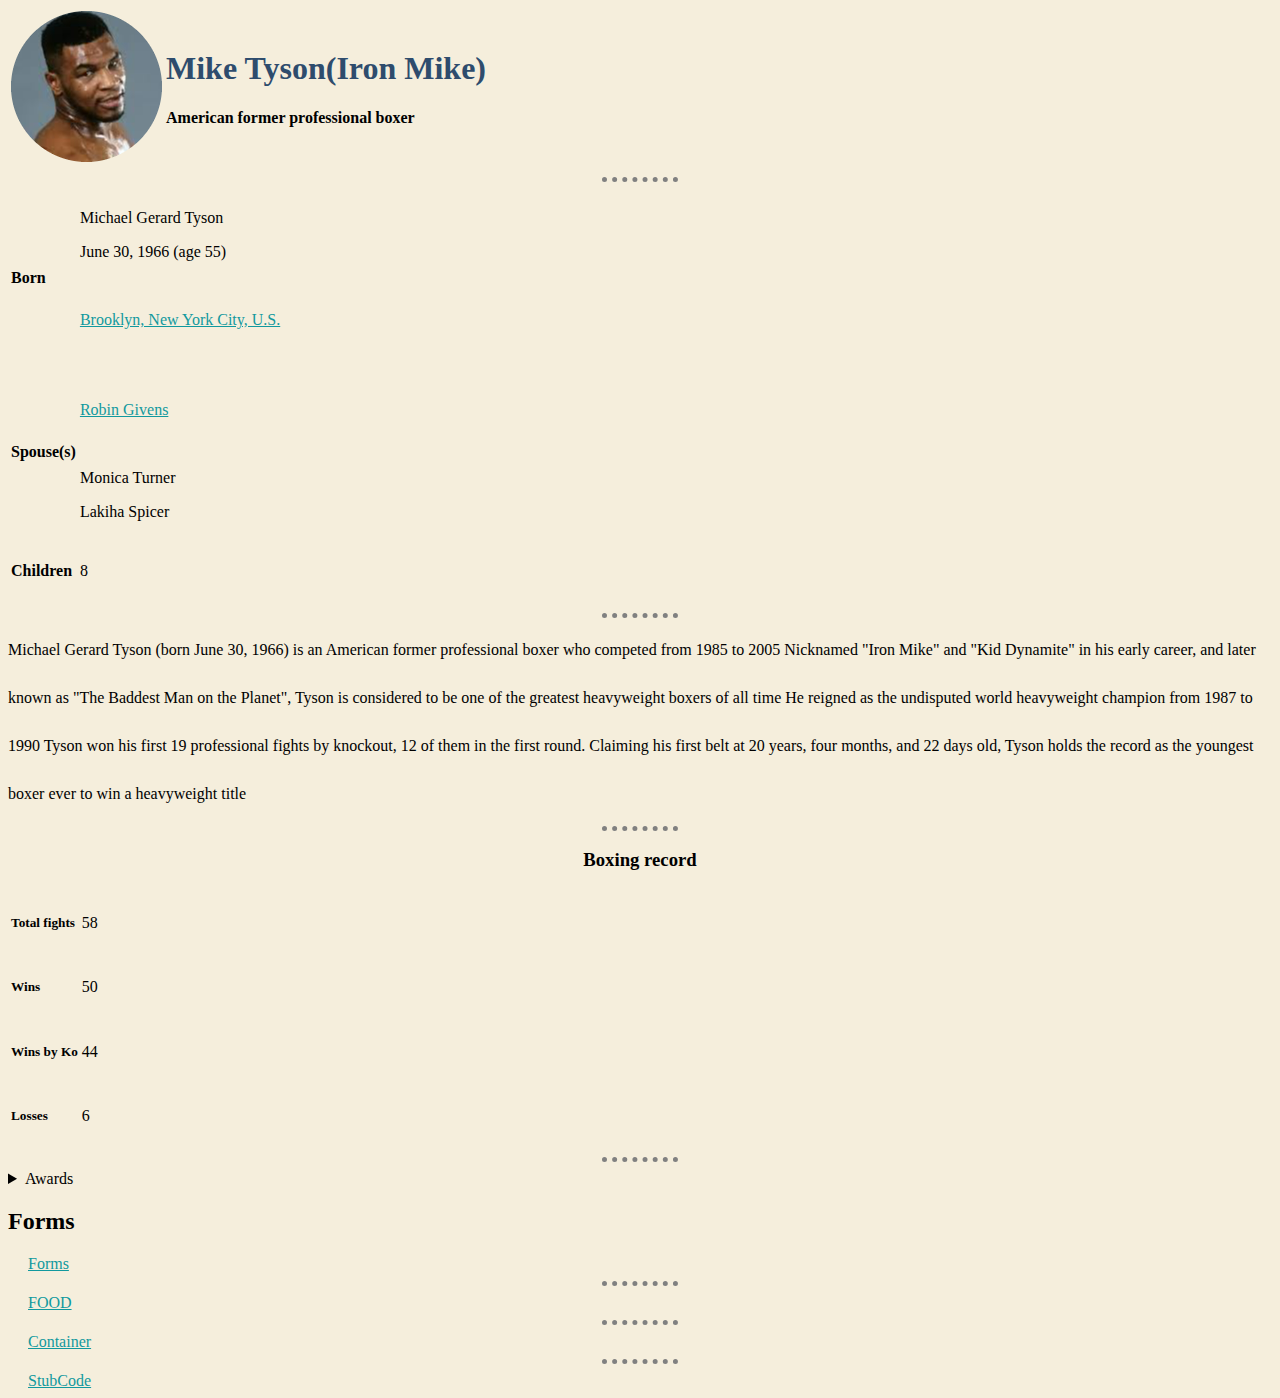
<file: index.html>
<!DOCTYPE html>
<html>

<head>
    <link rel="stylesheet" href="css/styles.css">
    <meta charset="UTF-8">
    <link rel="icon" href="favicon.ico">
</head>

<body>
    <table>
        <tr>
            <td><img src="images/mike-tyson.png"></td>
            <td>
                <h1>Mike Tyson(Iron Mike)</h1>
                <h4>American former professional boxer</h4>
            </td>

        </tr>

    </table>
    <hr>
    <table>
        <tr>
            <td>
                <h4>Born</h4>
            </td>
            <td>
                <p>Michael Gerard Tyson</p>
                <p>June 30, 1966 (age 55)</p>
                <a href="https://en.wikipedia.org/wiki/Brooklyn" target="_blank">
                    <p>Brooklyn, New York City, U.S.</p>
                </a>
            </td>
        </tr>

        <tr>
            <td>
                <h4>Spouse(s)</h4>
            </td>
            <td>
                <a href="https://en.wikipedia.org/wiki/Robin_Givens">
                    <p>Robin Givens</p>
                </a>
                <p>Monica Turner</p>
                <p>Lakiha Spicer</p>
            </td>

        </tr>
        <tr>
            <td>
                <h4>Children</h4>
            </td>
            <td>8</td>

        </tr>

    </table>
    <hr>
    <div class="index_para1">
        Michael Gerard Tyson (born June 30, 1966) is an American former professional boxer who competed from 1985 to 2005 Nicknamed "Iron Mike" and "Kid Dynamite" in his early career, and later known as "The Baddest Man on the Planet", Tyson is considered to
        be one of the greatest heavyweight boxers of all time He reigned as the undisputed world heavyweight champion from 1987 to 1990 Tyson won his first 19 professional fights by knockout, 12 of them in the first round. Claiming his first belt at 20
        years, four months, and 22 days old, Tyson holds the record as the youngest boxer ever to win a heavyweight title
    </div>
    <hr class="hrrrr">
    <center>
        <h3>Boxing record</h3>
    </center>
    <table>
        <tr>
            <td>
                <h5>Total fights</h5>
            </td>
            <td>58</td>
        </tr>
        <tr>
            <td>
                <h5>Wins</h5>
            </td>
            <td>50</td>
        </tr>
        <tr>
            <td>
                <h5>Wins by Ko</h5>
            </td>
            <td>44</td>
        </tr>
        <tr>
            <td>
                <h5>Losses</h5>
            </td>
            <td>6</td>
        </tr>

    </table>
    <hr>
    <details>
        <summary>Awards</summary>

    </details>

    <h2>Forms</h2>
    <a href="forms.html">Forms</a>
    <hr>
    <a href="Food/food.html" target="_blank">FOOD</a>
    <hr>
    <a href="testing.html" target="_blank">Container</a>
    <hr>
    <a href="StubCode.html" target="_blank">StubCode</a>
</body>

</html>
</file>
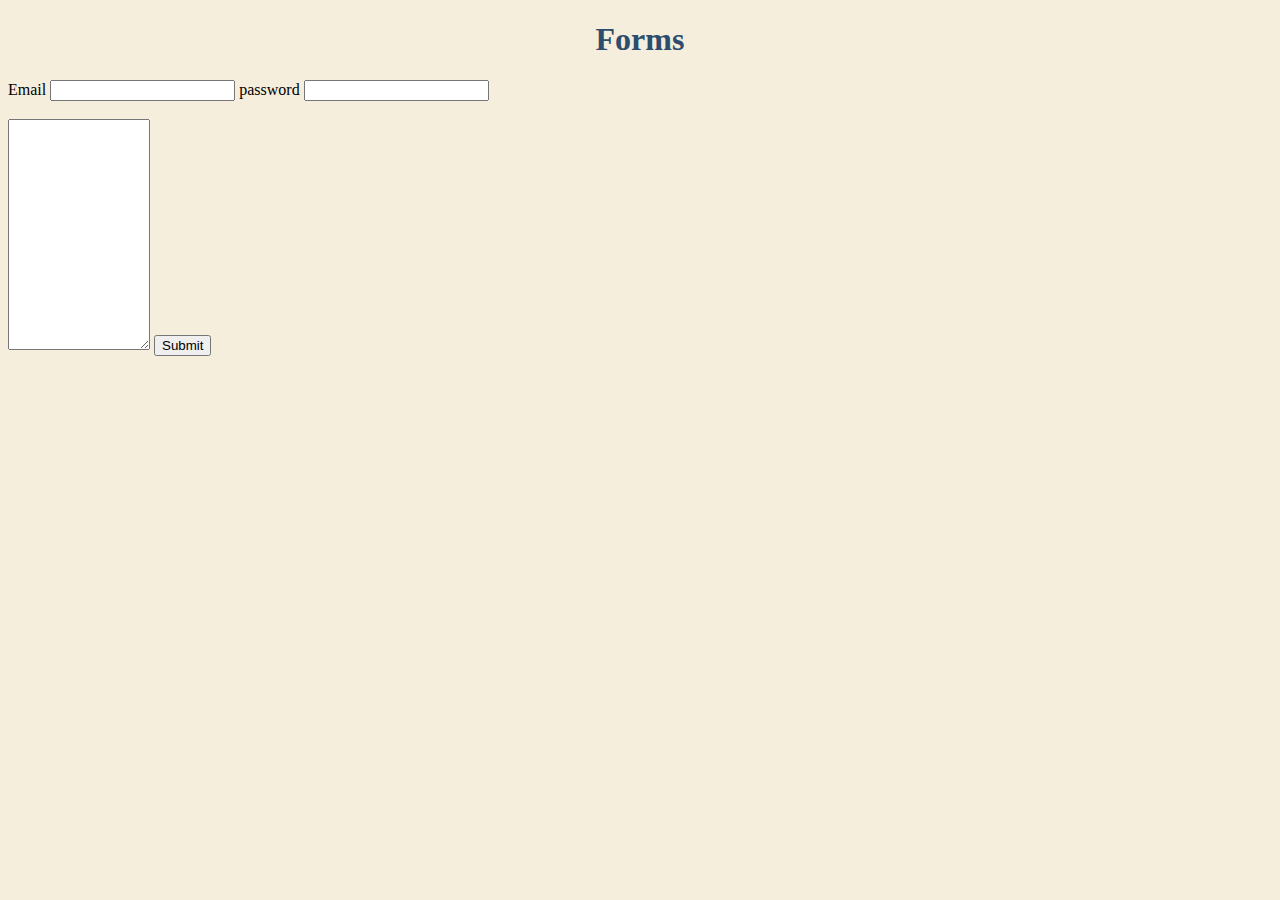
<file: forms.html>
<!DOCTYPE html>
<html>

<head>
    <title>Forms</title>
    <link rel="stylesheet" href="css/styles.css">
    <link rel="icon" href="favicon.ico">
</head>

<body>
    <form action="" method="post">
        <center>
            <h1>Forms</h1>
        </center>
        <label>Email</label>
        <input type="email" value="" name="Email">
        <label>password</label>
        <input type="password" value="" name="password"><br><br>
        <textarea rows="15" cols="15"></textarea>
        <input type="submit">
    </form>
</body>

</html>
</file>
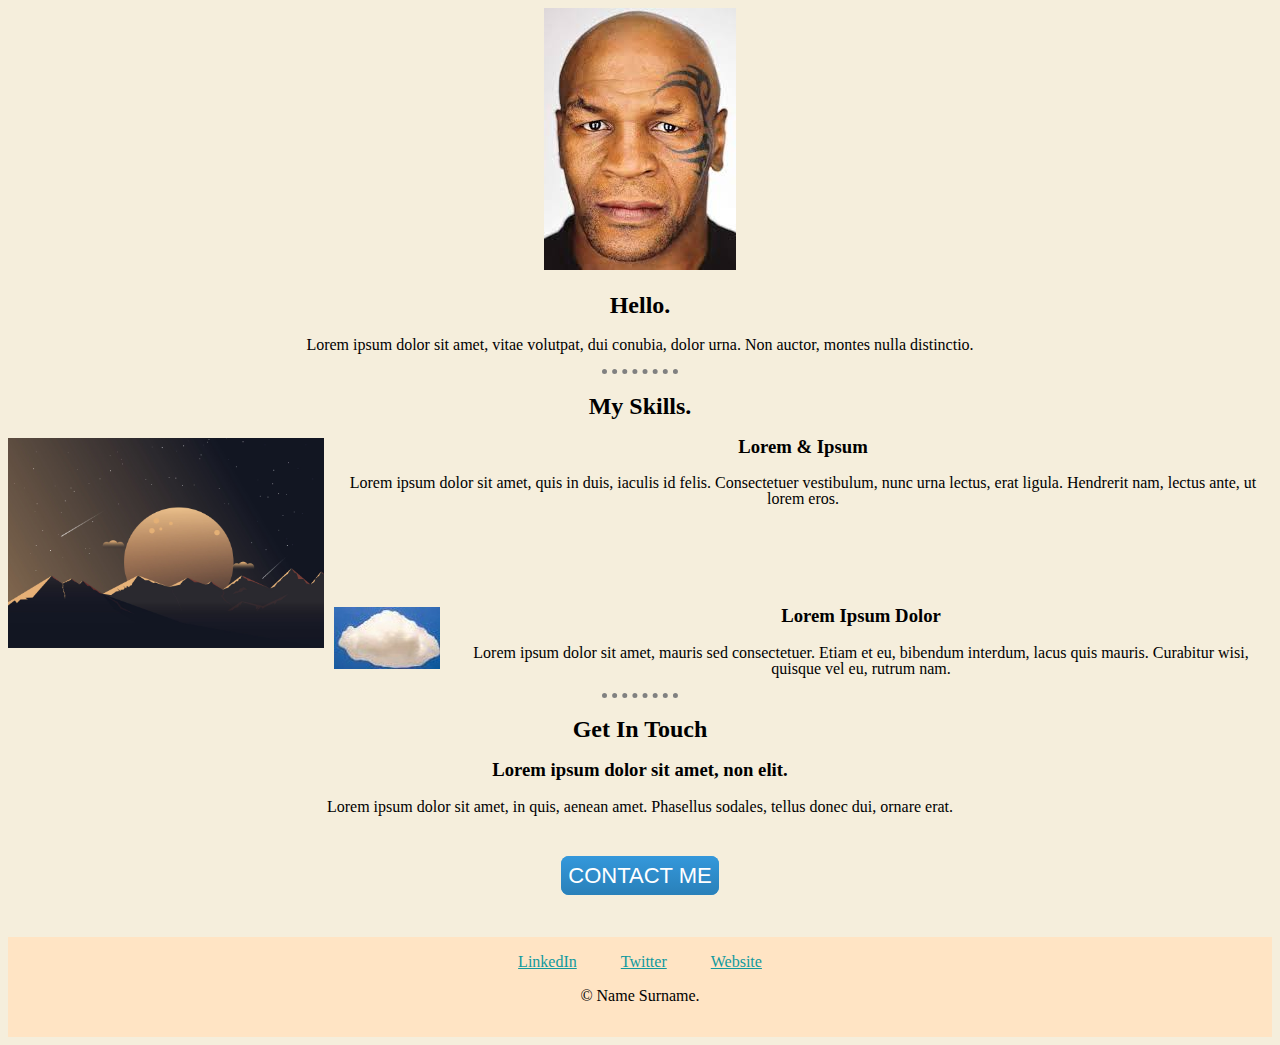
<file: StubCode.html>
<!DOCTYPE html>
<html>

<head>
    <link rel="stylesheet" href="css/styles.css">
</head>

<body>
    <center>
        <div class="middle-container">
            <div class="profile">
                <img class="StubCode_image_miketyson_1" src="images\mike1.jpg" alt="">
                <h2>Hello.</h2>
                <p>Lorem ipsum dolor sit amet, vitae volutpat, dui conubia, dolor urna. Non auctor, montes nulla distinctio.</p>
            </div>
            <hr>
            <div class="skills">
                <h2>My Skills.</h2>
                <div class="skill-row_1">
                    <img class="StubCode_image_mountain_2" src="images\mountain.jpg" alt="">
                    <h3>Lorem & Ipsum</h3>
                    <div class="line_height_4">
                        <p>Lorem ipsum dolor sit amet, quis in duis, iaculis id felis. Consectetuer vestibulum, nunc urna lectus, erat ligula. Hendrerit nam, lectus ante, ut lorem eros.</p>
                    </div>
                </div>
                <div class="skill-row_2">
                    <img class="StubCode_image_cloud_3" src="images\cloud.jpg" alt="">
                    <h3>Lorem Ipsum Dolor</h3>
                    <div class="line_height_4">
                        <p>Lorem ipsum dolor sit amet, mauris sed consectetuer. Etiam et eu, bibendum interdum, lacus quis mauris. Curabitur wisi, quisque vel eu, rutrum nam.</p>
                    </div>
                </div>
            </div>
            <hr>
            <div class="contact-me">
                <h2>Get In Touch</h2>
                <h3>Lorem ipsum dolor sit amet, non elit.</h3>
                <div class="contact-me-bottom">
                    <p>Lorem ipsum dolor sit amet, in quis, aenean amet. Phasellus sodales, tellus donec dui, ornare erat.</p>
                </div>
                <a class="btn" href="mailto:name@email.com">CONTACT ME</a>
            </div>
        </div>


        <div class="bottom-container">

            <a class="footer-link" href="https://www.linkedin.com/in/nikhil-epparla-baaa371ba/">LinkedIn</a>

            <a class="footer-link" href="https://twitter.com/">Twitter</a>

            <a class="footer-link" href="https://nikhilepparla.github.io/PersonalProfile/" target="_blank">Website</a>
            <p>© Name Surname.</p>
        </div>

        </div>
    </center>
</body>

</html>
</file>
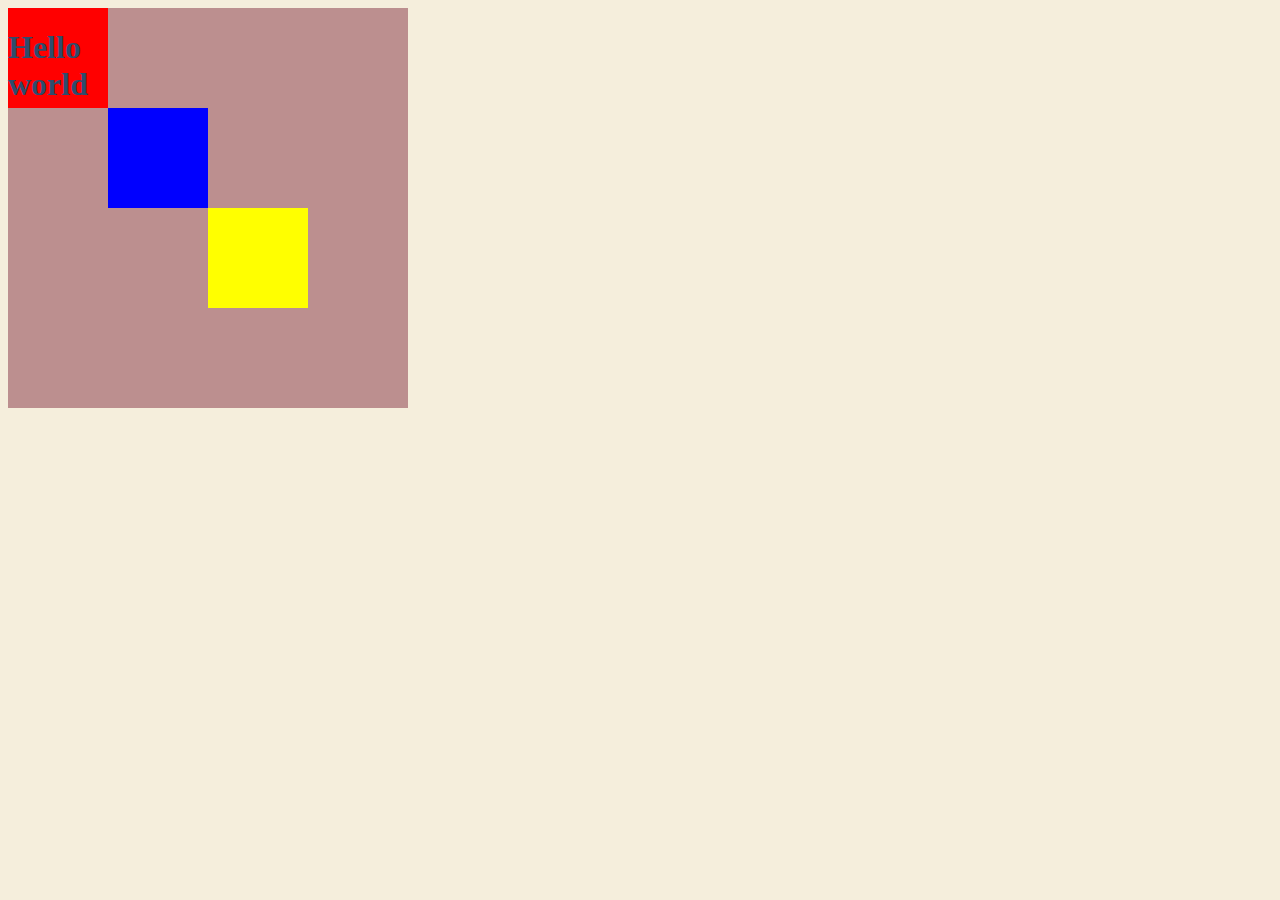
<file: testing.html>
<!DOCTYPE html>
<html>

<head>
    <link rel="stylesheet" href="css/styles.css">

</head>

<body>
    <div class="Container">
        <div class="red">
            <h1>Hello world</h1>
        </div>
        <div class="blue"></div>
        <div class="yellow"></div>
    </div>
</body>

</html>
</file>
<file: css/styles.css>
body {
    background-color: #F5EEDC;
    font-family: Trebuchet MS, serif;
}

.foodbody {
    font-family: Trebuchet MS, serif;
}

hr {
    color: grey;
    border-style: none;
    border-top-style: dotted;
    width: 6%;
    border-width: 5px;
}

h1 {
    color: #2E4C6D;
    font-family: 'Sacramento', cursive;
    font-size: normal;
}

.red {
    height: 100px;
    width: 100px;
    background-color: #ff0000;
    display: inline-block;
    position: absolute;
}

.blue {
    height: 100px;
    width: 100px;
    background-color: #0000ff;
    display: inline-block;
    position: absolute;
    top: 108px;
    left: 108px;
}

.yellow {
    height: 100px;
    width: 100px;
    display: inline-block;
    position: ab;
    background-color: #ffff00;
    position: absolute;
    top: 208px;
    left: 208px;
}

.Container {
    background-color: rosybrown;
    height: 400px;
    width: 400px;
}

.firstimg {
    height: 100%;
    width: 100%;
    position: absolute;
}

.secondimg {
    position: relative;
    left: 20px;
    top: 50px;
}

.images {
    height: 20px;
    width: 20px;
}

.StubCode_image_mountain_2 {
    height: 25%;
    width: 25%;
    float: left;
    margin-right: 10px;
}

.index_para1 {
    line-height: 2;
}

.StubCode_image_cloud_3 {
    margin-right: 10px;
    float: left;
}

.skill-row_2 {
    margin-top: 100px;
}

.index_para1 {
    line-height: 3;
}

.middle-container {
    line-height: 1;
}

.btn {
    background: #3498db;
    background-image: -webkit-linear-gradient(top, #3498db, #2980b9);
    background-image: -moz-linear-gradient(top, #3498db, #2980b9);
    background-image: -ms-linear-gradient(top, #3498db, #2980b9);
    background-image: -o-linear-gradient(top, #3498db, #2980b9);
    background-image: linear-gradient(to bottom, #3498db, #2980b9);
    -webkit-border-radius: 8;
    -moz-border-radius: 8;
    border-radius: 8px;
    font-family: Arial;
    color: #ffffff;
    font-size: 22px;
    padding: 7px;
    text-decoration: none;
    margin: 100px;
}

.btn:hover {
    background: #0097f5;
    text-decoration: none;
}

.bottom-container {
    background-color: bisque;
    margin-top: 50px;
    padding: 16px;
}

.contact-me-bottom {
    margin-bottom: 50px;
}

a {
    color: #11999E;
    margin: 20px;
}
</file>
